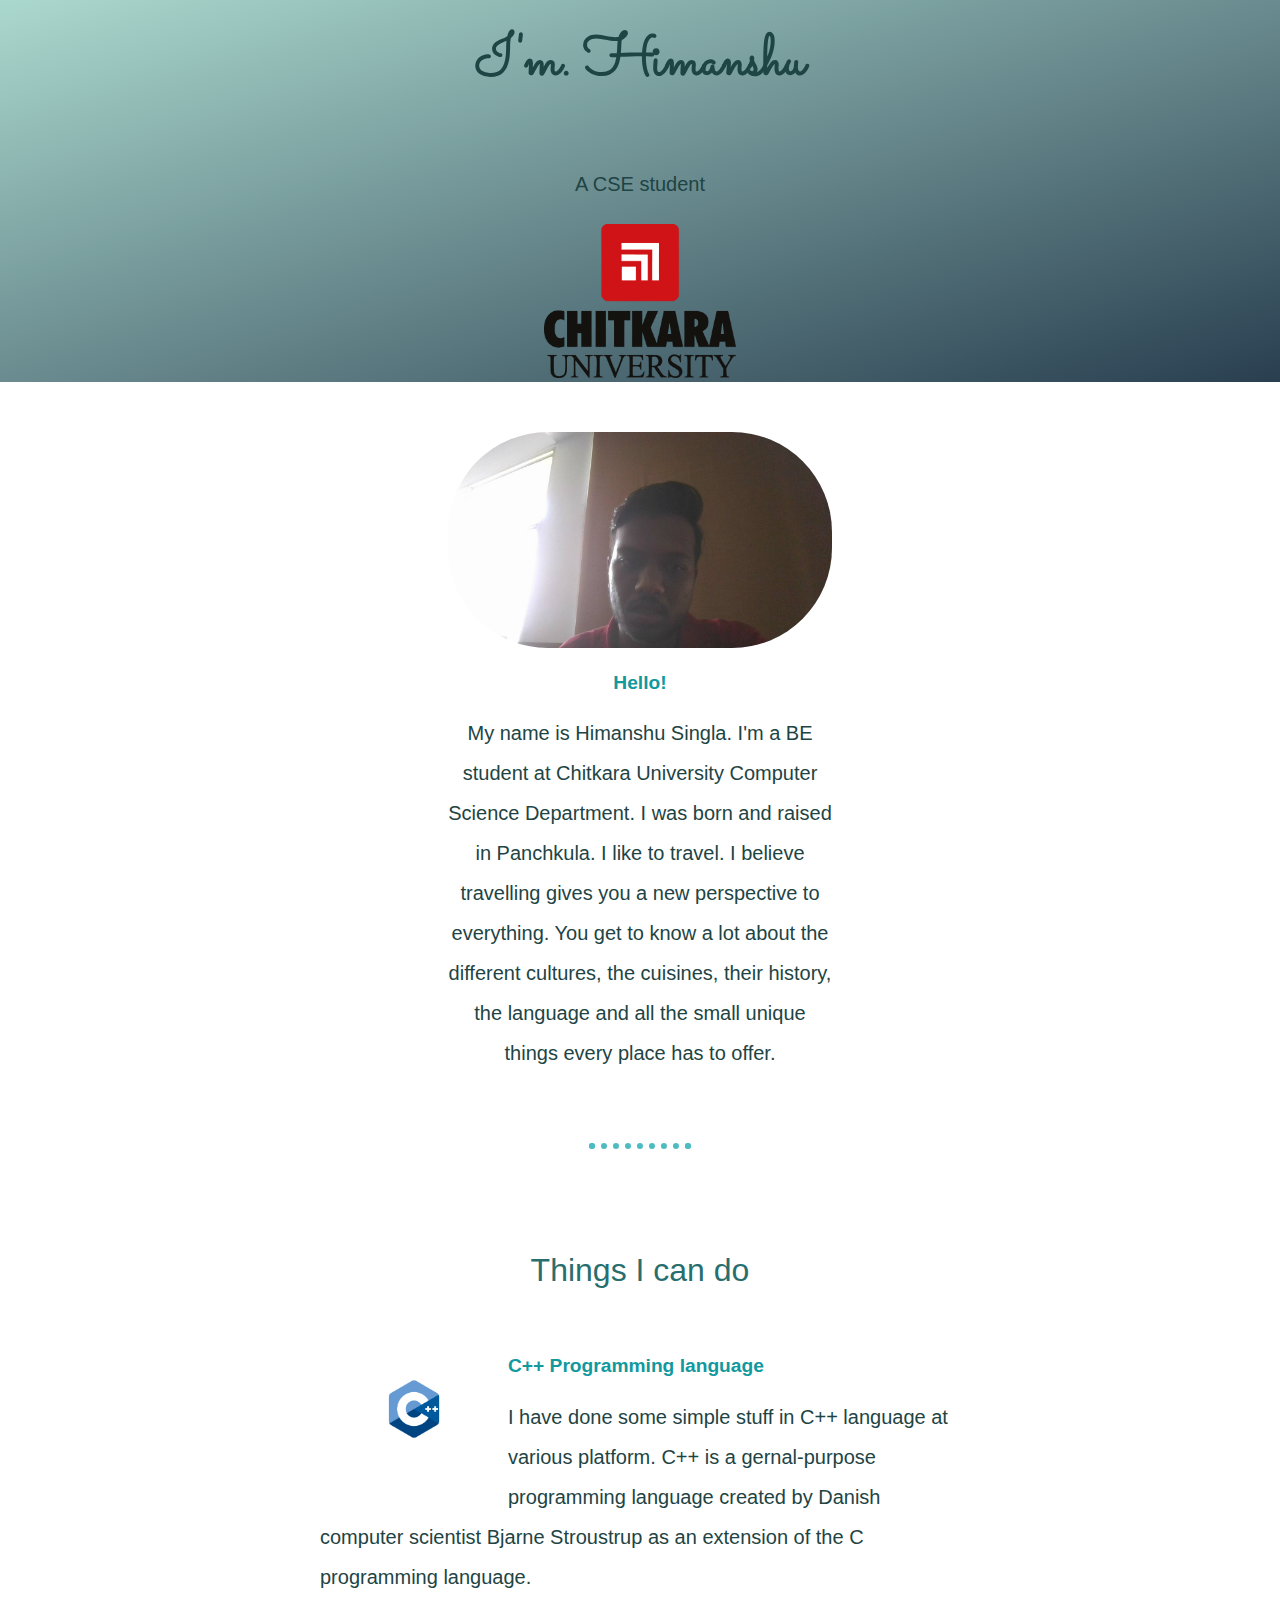
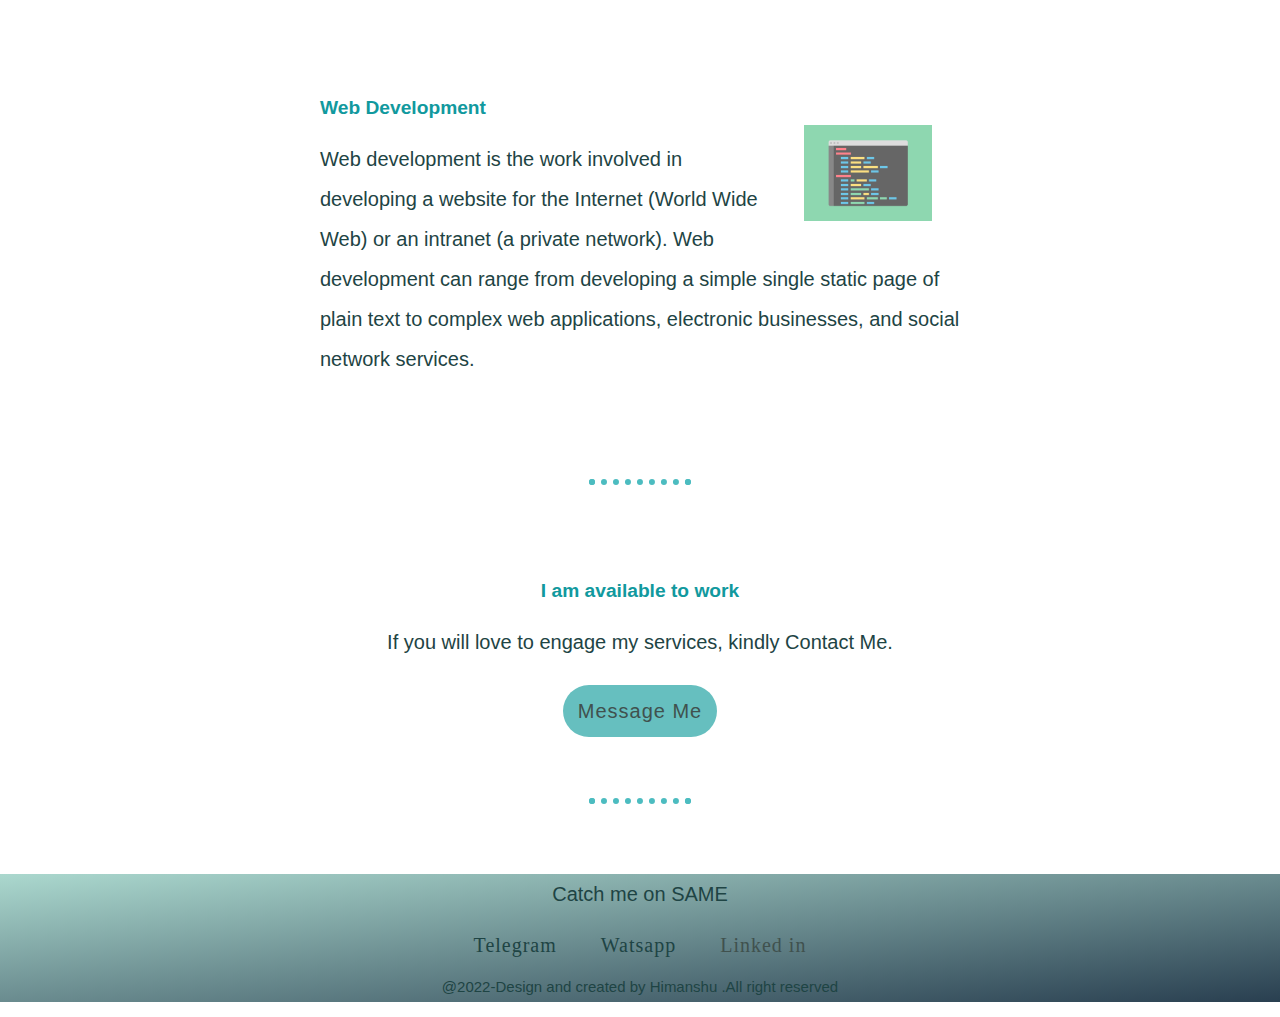
<file: index.html>
<!DOCTYPE html>
<html>
    <head>
        <meta charset="utf-8">
        <title>Himanshu Singla</title>
        <link rel="stylesheet" href="style.css" />
        <link href="https://fonts.googleapis.com/css?family=Sacramento&display=swap" rel="stylesheet">     
    </head>
    <body>

        <div class="top-container">
            <h1> I'm. Himanshu</h1>
            <p>A CSE student </p> 
            <img class="centered-img" src="chitkara.png"/>      
        </div>

        <div class="middle-container">
            <div class="intro">
                <img class = "man-img" src="man.jpg"/>
                <h3>Hello!</h3>
                <p class="introduction">
                  
                   My name is Himanshu Singla. I'm a BE student at Chitkara University Computer Science Department. I was born and raised in Panchkula.

               
                  I like to travel. I believe travelling gives you a new perspective to everything. You get to know a lot about the different cultures, the cuisines, their history, the language and all the small unique things every place has to offer.
                </p>
            </div>
            <hr>
            <div class="skill-row">
                <h2 class="head">Things I can do</h2><br>
                <img class="skill-img" src="C++-Logo.png"/>
                <h3>C++ Programming language</h3>
                <p>
                    I have done some simple stuff in C++ language at various platform. C++ is a gernal-purpose programming language created by Danish computer scientist Bjarne Stroustrup as an extension of the C programming language.
                </p>
            </div>
            <div class="skill-row">
                <img  class="article-img" src="coding-icon-png-9.jpg"/>
                <h3>Web Development</h3>
                <p class="">
                    Web development is the work involved in developing a website for the Internet (World Wide Web) or an intranet (a private network). Web development can range from developing a simple single static page of plain text to complex web applications, electronic businesses, and social network services.
                </p>
            </div>
            <hr>
        </div>
          
          <div class="contact-me">
            <h3>I am available to work</h3> 
            <p>If you will love to engage my services, kindly Contact Me.</p><br>
            <a class="btn" href="mailto:2002himanshus@gmail.com">Message Me</a>
        </div>
    </div>
        
            <hr>
            
        
        <footer>
            <p>Catch me on SAME</p>
            <a  class="footer-link" href="https://t.me/+917719711921">Telegram</a>
            <a hclass="footer-link" href="https://wa.me/7719711921">Watsapp</a>
            <a class="footer-link" href="">Linked in</a>
            <p class="footer-p">@2022-Design and created by Himanshu .All right reserved</p>
        </footer>    
    </body>
</html>
</file>
<file: style.css>
body {
    margin: 0;
    text-align: center;
    color: #40514E;
}
h1 {
    margin-top: 0;
    font-size: 362.2%;
    color: rgb(30, 68, 68);
    font-family: 'Sacramento', cursive;
    padding: 20px;
}
.centered-img {
    width: 15%;
}
.top-container {
    background-color: #b2d3be; 
    background: linear-gradient(to right bottom, #abd8ce,#293f50);
}
.middle-container {
    margin-top: 50px;
}
.man-img {
    width: 30%;
    border-radius: 100px;
}

h2 {
    color: rgb(41, 110, 110);
    font-family: 'Montserrat', sans-serif;
    font-size: 2.0em;
    font-weight: normal;
    padding: 3px;
}
h3 {
    color: #11999E;
    font-family: 'Montserrat', sans-serif;
    font-size: 1.2em;
}
p {
    line-height: 2;
    color: rgb(30, 68, 68);
    font-family: 'Trebuchet MS', 'Lucida Sans Unicode', 'Lucida Grande', 'Lucida Sans', Arial, sans-serif;
    font-size:20px;
}
.introduction {
   width: 30%;
   margin: auto;
}

hr {
    margin:70px auto;
    width: 7%;
    border: 6px dotted rgb(76, 188, 192);
    border-bottom: none;
}
.head {
    text-align: center;
}
.skill-row {
    width: 50%;
    margin: 100px auto 100px auto; 
    text-align: left;  
}
.skill-img {
    width: 20%;
    float: left;
    padding: 30px;
}
.article-img {
    width: 20%;
    float: right;
    padding: 28px;
}
li {
    padding: 5px;
    list-style-type: none;
    width: 50%;
    margin: auto;
}
a {
    text-decoration: none;
    margin: 20px;
    color: rgb(30, 68, 68);
    list-style-type: circle;
    font-size: 20px;
    letter-spacing: 1px;
}
a:hover {
    font: 500;
    background-color: #66BFBF;   
}
a:visited { 
    color: #40514E;
}
.contact-me {
    width: 40%;
    margin: 40px auto 50px;
    padding: 5px;
}
.btn {
    padding: 15px;
    font-family: Arial, Helvetica, sans-serif;
    font-size: 20px;
    border-radius: 50px;
    background-color: #66BFBF;
    color: #40514E;
    text-decoration: none;
}
.footer-p {
    font-size: 15px;
}
footer {
    background: linear-gradient(to right bottom, #abd8ce, #293f50);
}
</file>
